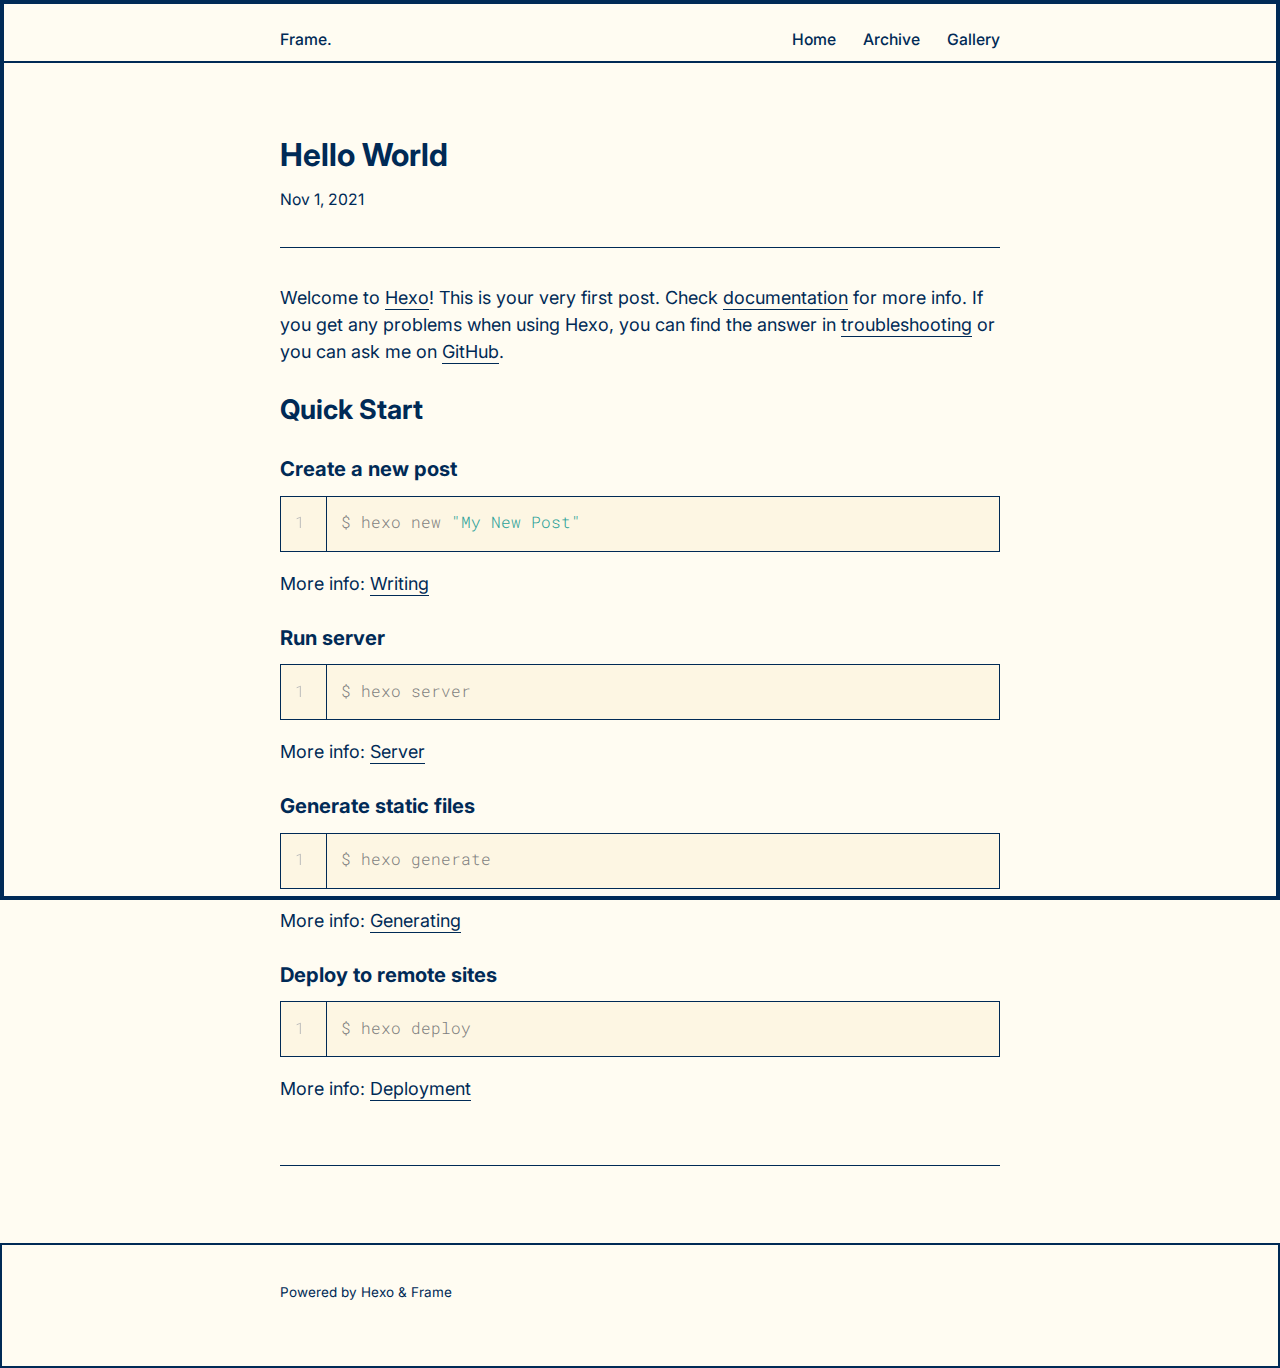
<file: 2021/11/01/hello-world/index.html>
<!DOCTYPE html>
<html lang="en">
  <head>
    <meta charset="UTF-8">
<meta name="viewport"
      content="width=device-width, initial-scale=1.0, maximum-scale=1.0, minimum-scale=1.0">
<meta http-equiv="X-UA-Compatible" content="ie=edge">

    <meta name="author" content="John Doe">







<title>Hello World | Hexo</title>



    <link rel="icon" href="/favicon.ico">



<style>
    @import url('https://fonts.googleapis.com/css2?family=Inter:wght@300;400;500;600;700&family=Noto+Sans+SC:wght@300;400;500;700&family=Roboto+Mono&display=swap');
</style>



    <!-- stylesheets list from _config.yml -->
    
    <link rel="stylesheet" href="/css/style.css">
    




    <!-- scripts list from _config.yml -->
    
    <script src="/js/frame.js"></script>
    







  <meta name="generator" content="Hexo 5.4.0"></head>
  <body>
    <div class="mask-border">
    </div>

    <div class="wrapper">

      <div class="header">
  <div class="flex-container">
    <div class="header-inner">
      <div class="site-brand-container">
        <a href="/">Frame.</a>
      </div>
      <div id="menu-btn" class="menu-btn" onclick="toggleMenu()">
        Menu
      </div>
      <nav class="site-nav">
        <ul class="menu-list">
          
            
              <li class="menu-item">
                <a href="/">Home</a>
              </li> 
                   
          
            
              <li class="menu-item">
                <a href="/archives/">Archive</a>
              </li> 
                   
          
            
              <li class="menu-item">
                <a href="/categories/gallery/">Gallery</a>
              </li> 
                   
          
        </ul>
      </nav>
    </div>
  </div>
</div>


      <div class="main">
        <div class="flex-container">
          <article id="post">

  
    <div class="post-head">
    <div class="post-info">
        <div class="tag-list">
            
        </div>
        <div class="post-title">
            
            
                Hello World
            
            
        </div>
        <span class="post-date">
            Nov 1, 2021
        </span>
    </div>
    <div class="post-img">
        
            <div class="h-line-primary"></div>
              
    </div>
</div>
    <div class="post-content">
    <p>Welcome to <a target="_blank" rel="noopener" href="https://hexo.io/">Hexo</a>! This is your very first post. Check <a target="_blank" rel="noopener" href="https://hexo.io/docs/">documentation</a> for more info. If you get any problems when using Hexo, you can find the answer in <a target="_blank" rel="noopener" href="https://hexo.io/docs/troubleshooting.html">troubleshooting</a> or you can ask me on <a target="_blank" rel="noopener" href="https://github.com/hexojs/hexo/issues">GitHub</a>.</p>
<h2 id="Quick-Start"><a href="#Quick-Start" class="headerlink" title="Quick Start"></a>Quick Start</h2><h3 id="Create-a-new-post"><a href="#Create-a-new-post" class="headerlink" title="Create a new post"></a>Create a new post</h3><figure class="highlight bash"><table><tr><td class="gutter"><pre><span class="line">1</span><br></pre></td><td class="code"><pre><span class="line">$ hexo new <span class="string">&quot;My New Post&quot;</span></span><br></pre></td></tr></table></figure>

<p>More info: <a target="_blank" rel="noopener" href="https://hexo.io/docs/writing.html">Writing</a></p>
<h3 id="Run-server"><a href="#Run-server" class="headerlink" title="Run server"></a>Run server</h3><figure class="highlight bash"><table><tr><td class="gutter"><pre><span class="line">1</span><br></pre></td><td class="code"><pre><span class="line">$ hexo server</span><br></pre></td></tr></table></figure>

<p>More info: <a target="_blank" rel="noopener" href="https://hexo.io/docs/server.html">Server</a></p>
<h3 id="Generate-static-files"><a href="#Generate-static-files" class="headerlink" title="Generate static files"></a>Generate static files</h3><figure class="highlight bash"><table><tr><td class="gutter"><pre><span class="line">1</span><br></pre></td><td class="code"><pre><span class="line">$ hexo generate</span><br></pre></td></tr></table></figure>

<p>More info: <a target="_blank" rel="noopener" href="https://hexo.io/docs/generating.html">Generating</a></p>
<h3 id="Deploy-to-remote-sites"><a href="#Deploy-to-remote-sites" class="headerlink" title="Deploy to remote sites"></a>Deploy to remote sites</h3><figure class="highlight bash"><table><tr><td class="gutter"><pre><span class="line">1</span><br></pre></td><td class="code"><pre><span class="line">$ hexo deploy</span><br></pre></td></tr></table></figure>

<p>More info: <a target="_blank" rel="noopener" href="https://hexo.io/docs/one-command-deployment.html">Deployment</a></p>

</div> 

<script>
    window.onload = detectors();
</script>
    <div class="post-footer">
    <div class="h-line-primary"></div>
    <nav class="post-nav">
        <div class="prev-item">
           
        </div>
        <div class="next-item">
            
        </div>
    </nav>
</div>

  
</article>
        </div>
      </div>
      
      <div class="footer">
    <div class="flex-container">
        <div class="footer-text">
            
            
            
                Powered by <a target="_blank" rel="noopener" href="https://hexo.io/">Hexo</a> & <a target="_blank" rel="noopener" href="https://hexo.io/">Frame</a>
                
        </div>
    </div>
</div>

    </div>

  </body>
</html>
</file>
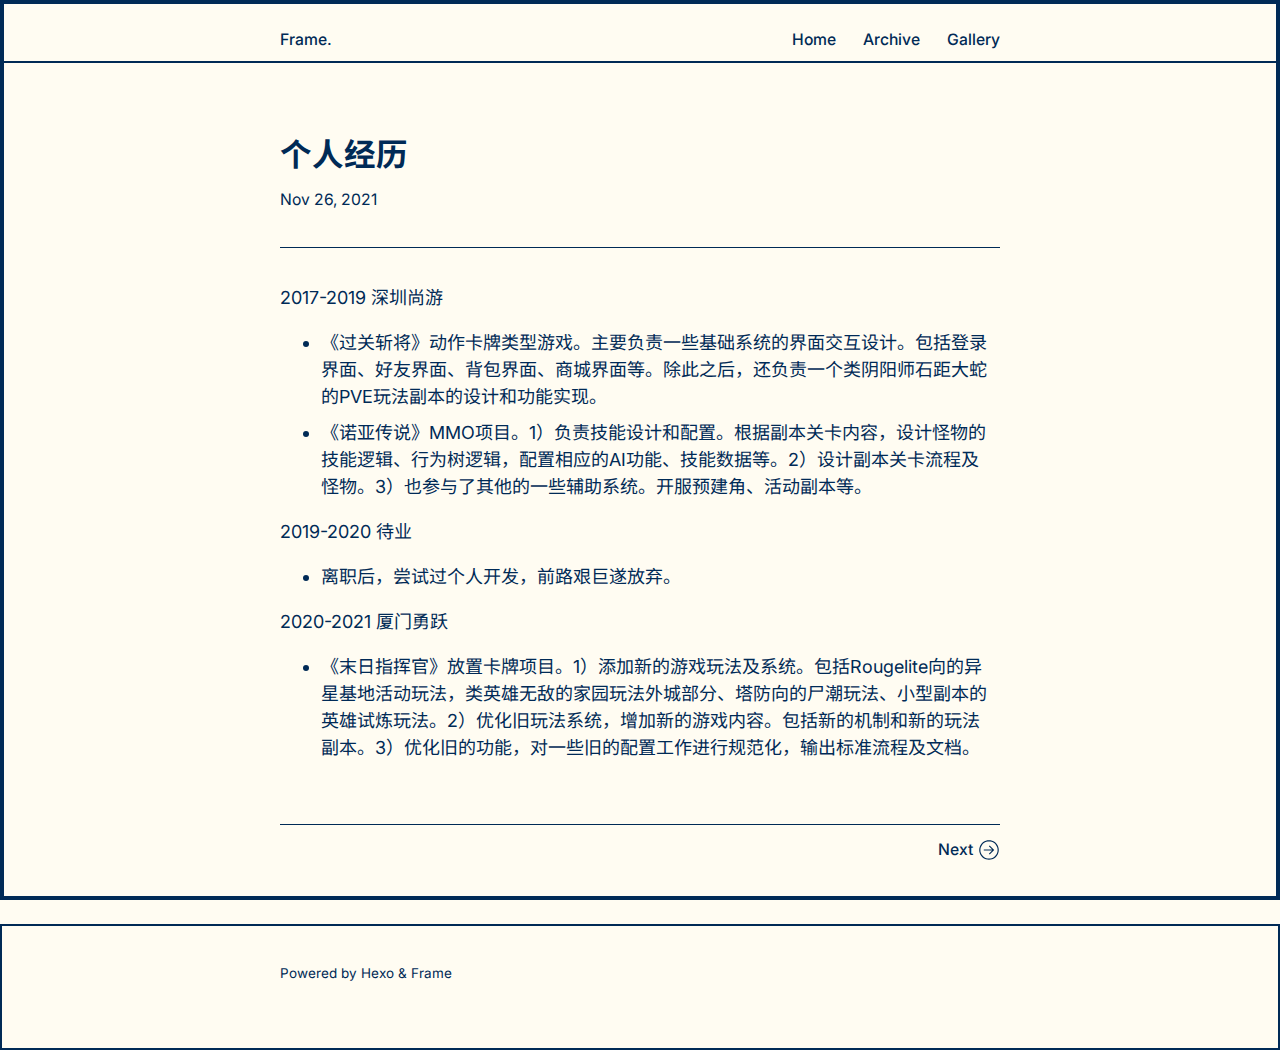
<file: 2021/11/26/个人经历/index.html>
<!DOCTYPE html>
<html lang="en">
  <head>
    <meta charset="UTF-8">
<meta name="viewport"
      content="width=device-width, initial-scale=1.0, maximum-scale=1.0, minimum-scale=1.0">
<meta http-equiv="X-UA-Compatible" content="ie=edge">

    <meta name="author" content="John Doe">







<title>个人经历 | Hexo</title>



    <link rel="icon" href="/favicon.ico">



<style>
    @import url('https://fonts.googleapis.com/css2?family=Inter:wght@300;400;500;600;700&family=Noto+Sans+SC:wght@300;400;500;700&family=Roboto+Mono&display=swap');
</style>



    <!-- stylesheets list from _config.yml -->
    
    <link rel="stylesheet" href="/css/style.css">
    




    <!-- scripts list from _config.yml -->
    
    <script src="/js/frame.js"></script>
    







  <meta name="generator" content="Hexo 5.4.0"></head>
  <body>
    <div class="mask-border">
    </div>

    <div class="wrapper">

      <div class="header">
  <div class="flex-container">
    <div class="header-inner">
      <div class="site-brand-container">
        <a href="/">Frame.</a>
      </div>
      <div id="menu-btn" class="menu-btn" onclick="toggleMenu()">
        Menu
      </div>
      <nav class="site-nav">
        <ul class="menu-list">
          
            
              <li class="menu-item">
                <a href="/">Home</a>
              </li> 
                   
          
            
              <li class="menu-item">
                <a href="/archives/">Archive</a>
              </li> 
                   
          
            
              <li class="menu-item">
                <a href="/categories/gallery/">Gallery</a>
              </li> 
                   
          
        </ul>
      </nav>
    </div>
  </div>
</div>


      <div class="main">
        <div class="flex-container">
          <article id="post">

  
    <div class="post-head">
    <div class="post-info">
        <div class="tag-list">
            
        </div>
        <div class="post-title">
            
            
                个人经历
            
            
        </div>
        <span class="post-date">
            Nov 26, 2021
        </span>
    </div>
    <div class="post-img">
        
            <div class="h-line-primary"></div>
              
    </div>
</div>
    <div class="post-content">
    <p>2017-2019 深圳尚游</p>
<ul>
<li>《过关斩将》动作卡牌类型游戏。主要负责一些基础系统的界面交互设计。包括登录界面、好友界面、背包界面、商城界面等。除此之后，还负责一个类阴阳师石距大蛇的PVE玩法副本的设计和功能实现。</li>
<li>《诺亚传说》MMO项目。1）负责技能设计和配置。根据副本关卡内容，设计怪物的技能逻辑、行为树逻辑，配置相应的AI功能、技能数据等。2）设计副本关卡流程及怪物。3）也参与了其他的一些辅助系统。开服预建角、活动副本等。</li>
</ul>
<p>2019-2020 待业</p>
<ul>
<li>离职后，尝试过个人开发，前路艰巨遂放弃。</li>
</ul>
<p>2020-2021 厦门勇跃</p>
<ul>
<li>《末日指挥官》放置卡牌项目。1）添加新的游戏玩法及系统。包括Rougelite向的异星基地活动玩法，类英雄无敌的家园玩法外城部分、塔防向的尸潮玩法、小型副本的英雄试炼玩法。2）优化旧玩法系统，增加新的游戏内容。包括新的机制和新的玩法副本。3）优化旧的功能，对一些旧的配置工作进行规范化，输出标准流程及文档。</li>
</ul>

</div> 

<script>
    window.onload = detectors();
</script>
    <div class="post-footer">
    <div class="h-line-primary"></div>
    <nav class="post-nav">
        <div class="prev-item">
           
        </div>
        <div class="next-item">
            
                <div class="icon arrow-right"></div>
                <div class="post-link">
                  <a href="/2021/11/26/%E5%86%99%E5%9C%A8%E5%89%8D%E9%9D%A2/">Next</a>  
                </div>  
            
        </div>
    </nav>
</div>

  
</article>
        </div>
      </div>
      
      <div class="footer">
    <div class="flex-container">
        <div class="footer-text">
            
            
            
                Powered by <a target="_blank" rel="noopener" href="https://hexo.io/">Hexo</a> & <a target="_blank" rel="noopener" href="https://hexo.io/">Frame</a>
                
        </div>
    </div>
</div>

    </div>

  </body>
</html>
</file>
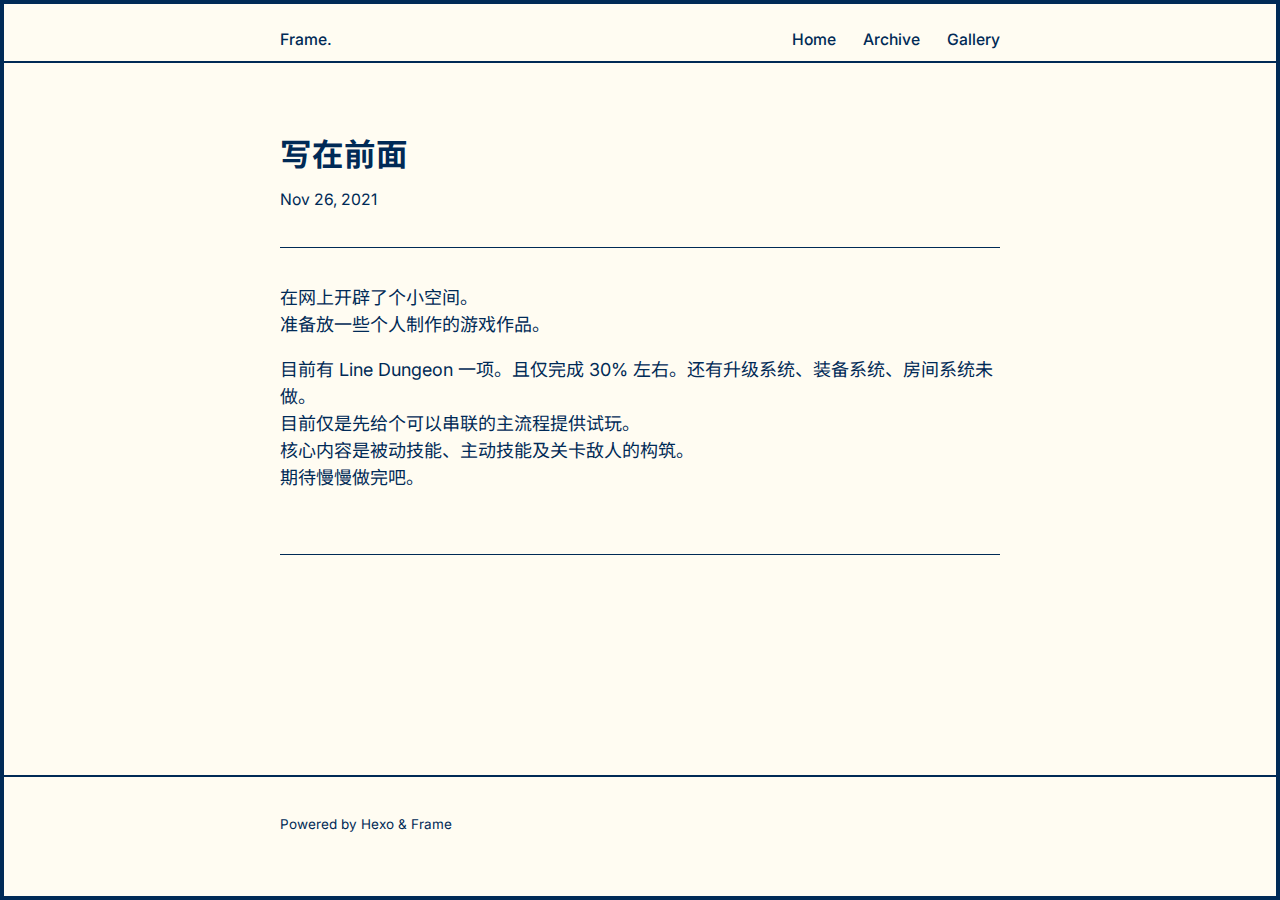
<file: 2021/11/26/写在前面/index.html>
<!DOCTYPE html>
<html lang="en">
  <head>
    <meta charset="UTF-8">
<meta name="viewport"
      content="width=device-width, initial-scale=1.0, maximum-scale=1.0, minimum-scale=1.0">
<meta http-equiv="X-UA-Compatible" content="ie=edge">

    <meta name="author" content="John Doe">







<title>写在前面 | Hexo</title>



    <link rel="icon" href="/favicon.ico">



<style>
    @import url('https://fonts.googleapis.com/css2?family=Inter:wght@300;400;500;600;700&family=Noto+Sans+SC:wght@300;400;500;700&family=Roboto+Mono&display=swap');
</style>



    <!-- stylesheets list from _config.yml -->
    
    <link rel="stylesheet" href="/css/style.css">
    




    <!-- scripts list from _config.yml -->
    
    <script src="/js/frame.js"></script>
    







  <meta name="generator" content="Hexo 5.4.0"></head>
  <body>
    <div class="mask-border">
    </div>

    <div class="wrapper">

      <div class="header">
  <div class="flex-container">
    <div class="header-inner">
      <div class="site-brand-container">
        <a href="/">Frame.</a>
      </div>
      <div id="menu-btn" class="menu-btn" onclick="toggleMenu()">
        Menu
      </div>
      <nav class="site-nav">
        <ul class="menu-list">
          
            
              <li class="menu-item">
                <a href="/">Home</a>
              </li> 
                   
          
            
              <li class="menu-item">
                <a href="/archives/">Archive</a>
              </li> 
                   
          
            
              <li class="menu-item">
                <a href="/categories/gallery/">Gallery</a>
              </li> 
                   
          
        </ul>
      </nav>
    </div>
  </div>
</div>


      <div class="main">
        <div class="flex-container">
          <article id="post">

  
    <div class="post-head">
    <div class="post-info">
        <div class="tag-list">
            
        </div>
        <div class="post-title">
            
            
                写在前面
            
            
        </div>
        <span class="post-date">
            Nov 26, 2021
        </span>
    </div>
    <div class="post-img">
        
            <div class="h-line-primary"></div>
              
    </div>
</div>
    <div class="post-content">
    <p>在网上开辟了个小空间。<br>准备放一些个人制作的游戏作品。</p>
<p>目前有 Line Dungeon 一项。且仅完成 30% 左右。还有升级系统、装备系统、房间系统未做。<br>目前仅是先给个可以串联的主流程提供试玩。<br>核心内容是被动技能、主动技能及关卡敌人的构筑。<br>期待慢慢做完吧。</p>

</div> 

<script>
    window.onload = detectors();
</script>
    <div class="post-footer">
    <div class="h-line-primary"></div>
    <nav class="post-nav">
        <div class="prev-item">
           
        </div>
        <div class="next-item">
            
        </div>
    </nav>
</div>

  
</article>
        </div>
      </div>
      
      <div class="footer">
    <div class="flex-container">
        <div class="footer-text">
            
            
            
                Powered by <a target="_blank" rel="noopener" href="https://hexo.io/">Hexo</a> & <a target="_blank" rel="noopener" href="https://hexo.io/">Frame</a>
                
        </div>
    </div>
</div>

    </div>

  </body>
</html>
</file>
<file: css/style.css>
.flex-container {
  width: 720px;
  margin: 0 auto;
}
html {
  font-size: 18px;
}
@media (max-width: 1600px) {
  html {
    font-size: 18px;
  }
  .flex-container {
    width: 720px;
  }
}
@media (max-width: 1200px) {
  html {
    font-size: 18px;
  }
  .flex-container {
    width: 640px;
  }
}
@media (max-width: 688px) {
  .flex-container {
    display: block;
    width: calc(100% - 48px);
    padding-left: 24px;
    padding-right: 24px;
  }
}
/* normalize.css v8.0.0 | MIT License | github.com/necolas/normalize.css */
html {
  line-height: 1.15 /* 1 */;
  -webkit-text-size-adjust: 100% /* 2 */;
}
body {
  margin: 0;
}
h1 {
  font-size: 2em;
  margin: 0.67em 0;
}
hr {
  box-sizing: content-box /* 1 */;
  height: 0 /* 1 */;
  overflow: visible /* 2 */;
}
pre {
  font-family: monospace, monospace /* 1 */;
  font-size: 1em /* 2 */;
}
a {
  background-color: transparent;
}
abbr[title] {
  border-bottom: none /* 1 */;
  text-decoration: underline /* 2 */;
  text-decoration: underline dotted /* 2 */;
}
b,
strong {
  font-weight: bolder;
}
code,
kbd,
samp {
  font-family: monospace, monospace /* 1 */;
  font-size: 1em /* 2 */;
}
small {
  font-size: 80%;
}
sub,
sup {
  font-size: 75%;
  line-height: 0;
  position: relative;
  vertical-align: baseline;
}
sub {
  bottom: -0.25em;
}
sup {
  top: -0.5em;
}
img {
  border-style: none;
}
button,
input,
optgroup,
select,
textarea {
  font-family: inherit /* 1 */;
  font-size: 100% /* 1 */;
  line-height: 1.15 /* 1 */;
  margin: 0 /* 2 */;
}
button,
input {
  overflow: visible;
}
button,
select {
  text-transform: none;
}
button,
[type="button"],
[type="reset"],
[type="submit"] {
  -webkit-appearance: button;
}
button::-moz-focus-inner,
[type="button"]::-moz-focus-inner,
[type="reset"]::-moz-focus-inner,
[type="submit"]::-moz-focus-inner {
  border-style: none;
  padding: 0;
}
button:-moz-focusring,
[type="button"]-moz-focusring,
[type="reset"]-moz-focusring,
[type="submit"]-moz-focusring {
  outline: 1px dotted ButtonText;
}
fieldset {
  padding: 0.35em 0.75em 0.625em;
}
legend {
  box-sizing: border-box /* 1 */;
  color: inherit /* 2 */;
  display: table /* 1 */;
  max-width: 100% /* 1 */;
  padding: 0 /* 3 */;
  white-space: normal /* 1 */;
}
progress {
  vertical-align: baseline;
}
textarea {
  overflow: auto;
}
[type="checkbox"],
[type="radio"] {
  box-sizing: border-box /* 1 */;
  padding: 0 /* 2 */;
}
[type="number"]::-webkit-inner-spin-button,
[type="number"]::-webkit-outer-spin-button {
  height: auto;
}
[type="search"] {
  -webkit-appearance: textfield /* 1 */;
  outline-offset: -2px /* 2 */;
}
[type="search"]::-webkit-search-decoration {
  -webkit-appearance: none;
}
::-webkit-file-upload-button {
  -webkit-appearance: button /* 1 */;
  font: inherit /* 2 */;
}
details {
  display: block;
}
summary {
  display: list-item;
}
template {
  display: none;
}
[hidden] {
  display: none;
}
.highlight {
  color: #657b83;
}
.highlight table {
  background: #fdf6e3;
}
.highlight .code .comment,
.highlight .code .quote {
  color: #93a1a1;
}
.highlight .code .keyword,
.highlight .code .selector-tag,
.highlight .code .addition {
  color: #859900;
}
.highlight .code .number,
.highlight .code .string,
.highlight .code .meta .meta-string,
.highlight .code .literal,
.highlight .code .doctag,
.highlight .code .regexp {
  color: #2aa198;
}
.highlight .code .title,
.highlight .code .section,
.highlight .code .name,
.highlight .code .selector-id,
.highlight .code .selector-class {
  color: #268bd2;
}
.highlight .code .attribute,
.highlight .code .attr,
.highlight .code .variable,
.highlight .code .template-variable,
.highlight .code .class .title,
.highlight .code .type {
  color: #b58900;
}
.highlight .code .symbol,
.highlight .code .bullet,
.highlight .code .subst,
.highlight .code .meta,
.highlight .code .meta .keyword,
.highlight .code .selector-attr,
.highlight .code .selector-pseudo,
.highlight .code .link {
  color: #cb4b16;
}
.highlight .code .built_in,
.highlight .code .deletion {
  color: #dc322f;
}
.highlight .code .formula {
  background: #eee8d5;
}
.highlight .code .emphasis {
  font-style: italic;
}
.highlight .code .strong {
  font-weight: bold;
}
body {
  margin: 0;
}
.mask-border::before {
  content: '';
  width: 100%;
  height: 100vh;
  border: 4px #002a56 solid;
  position: fixed;
  top: 0;
  left: 0;
  pointer-events: none;
  z-index: 8;
}
.wrapper {
  display: flex;
  flex-direction: column;
  min-height: 100vh;
}
.main {
  flex-grow: 1;
  padding: 0;
  margin: 0;
}
div {
  display: block;
  padding: 0;
  margin: 0;
}
ul {
  list-style: none;
  padding: 0;
  margin: 0;
}
*::before,
*::after {
  box-sizing: border-box;
}
a {
  text-decoration: none;
  color: #002a56;
}
body {
  font-family: 'Inter', 'Noto Sans SC', helvetica, arial;
  font-size: 1rem;
  font-weight: 400;
  line-height: 1.5rem;
  color: #002a56;
  background-color: #fffcf2;
}
.header {
  border: 2px solid #002a56;
  font-size: 0.875rem;
  font-weight: 500;
  line-height: 1.25rem;
  color: #002a56;
}
.header-inner {
  display: flex;
  flex-wrap: nowrap;
  align-items: center;
  margin-top: 1.5rem;
  margin-bottom: 0.5rem;
}
.header-inner #menu-btn {
  display: none;
}
.header-inner .site-nav {
  flex-grow: 1;
  overflow-x: auto;
}
.menu-list {
  text-align: right;
  display: flex;
}
.menu-list .menu-item {
  position: relative;
  margin-left: 1.5rem;
}
.menu-list:before {
  content: "";
  flex-grow: 1;
}
.menu-item:after {
  content: "";
  -webkit-transition: width 0.4s ease-in-out;
  transition: width 0.4s ease-in-out;
  position: absolute;
  left: 0;
  bottom: 0;
  width: 0;
  border-bottom: solid 1px #002a56;
}
.menu-item:hover:after {
  width: 100%;
}
.menu-item-active:after {
  border-bottom: solid 2px;
  width: 100%;
}
@media (max-width: 688px) {
  .header-inner {
    flex-wrap: wrap;
  }
  .header-inner #menu-btn {
    display: block !important;
    text-align: right;
    min-width: 50%;
    width: auto;
  }
  .header-inner #menu-btn .icon {
    float: right;
  }
  .header-inner .site-brand-container {
    min-width: 50%;
    width: auto;
  }
  .header-inner .site-nav {
    width: 100%;
  }
  .header-inner .site-nav .menu-list {
    height: 0;
    overflow: hidden;
  }
  .header-inner .site-nav .menu-list .menu-item {
    margin-right: 0;
    margin-left: auto;
    margin-top: 0.5rem;
  }
  .header-inner .site-nav .active {
    margin-top: 0.75rem;
    height: auto;
    flex-direction: column;
  }
}
.footer {
  margin-top: 3.5rem;
  border: 2px #002a56 solid;
  font-size: 0.75rem;
  font-weight: 400;
  line-height: 1.25rem;
  color: #002a56;
}
.footer .footer-text {
  margin-top: 2rem;
  margin-bottom: 3.5rem;
}
.post-list a {
  background-image: linear-gradient(#fffcf2, #fffcf2), linear-gradient(#002a56, #002a56);
  background-size: 100% 1px, 0% 1px;
  background-position: 100% 100%, 0 100%;
  background-repeat: no-repeat, no-repeat;
  transition: background-size 0.6s linear;
}
.post-list a:hover {
  background-size: 0 1px, 100% 1px;
}
.year-title {
  margin-top: 3.5rem;
  margin-bottom: 0.75rem;
  font-size: 1.75rem;
  font-weight: 700;
  line-height: 2.25rem;
  color: #ced6df;
}
.post-list-item {
  display: flex;
  flex-wrap: nowrap;
  margin-top: 0.75rem;
  align-items: top;
}
.post-list-item .post-title {
  flex-grow: 1;
  font-family: 'Inter', 'Noto Sans SC', helvetica, arial;
  font-size: 1rem;
  font-weight: 400;
  line-height: 1.5rem;
  color: #002a56;
  font-variation-settings: 'wght' 500;
}
.post-list-item .post-date {
  margin-left: 1.5rem;
  min-width: 8rem;
  text-align: right;
  font-size: 0.875rem;
  font-weight: 400;
  line-height: 1.25rem;
  color: #002a56;
  line-height: 1.5rem;
  color: #9faab5;
}
@media (max-width: 480px) {
  .post-list-item {
    flex-wrap: wrap;
  }
  .post-list-item .post-title {
    width: 100%;
  }
  .post-list-item .post-date {
    margin-left: 0;
    width: 100%;
    text-align: left;
  }
}
.post-gallery-list .h-line-secondary {
  margin-top: 0.75rem;
}
.post-gallery-list .h-line-secondary:last-child {
  display: none;
}
.post-gallery-item {
  display: flex;
  margin-top: 3.5rem;
  margin-bottom: 0.75rem;
}
.post-gallery-item .post-info {
  margin-right: 1.5rem;
  width: 50%;
  display: flex;
  flex-direction: column;
}
.post-gallery-item .post-info .post-title {
  margin-bottom: 0.75rem;
  font-size: 1.75rem;
  font-weight: 700;
  line-height: 2.25rem;
  color: #002a56;
}
.post-gallery-item .post-info .post-date {
  font-size: 0.875rem;
  font-weight: 400;
  line-height: 1.25rem;
  color: #002a56;
}
.post-gallery-item .post-img {
  width: 50%;
}
.post-gallery-item a {
  background-image: linear-gradient(#fffcf2, #fffcf2), linear-gradient(#002a56, #002a56);
  background-size: 100% 1px, 0% 1px;
  background-position: 100% 100%, 0 100%;
  background-repeat: no-repeat, no-repeat;
  transition: background-size 0.6s linear;
}
.post-gallery-item a:hover {
  background-size: 0 1px, 100% 1px;
}
@media (max-width: 480px) {
  .post-gallery-item {
    flex-wrap: wrap;
  }
  .post-gallery-item .post-info {
    width: 100%;
  }
  .post-gallery-item .post-img {
    width: 100%;
    margin-top: 0.75rem;
  }
}
.paginator {
  margin-top: 3.5rem;
}
.pagination {
  margin-top: 0.75rem;
  font-size: 0.875rem;
  font-weight: 500;
  line-height: 1.25rem;
  color: #002a56;
  display: flex;
}
.pagination:before {
  content: "";
  flex-grow: 1;
}
.page-number {
  position: relative;
  margin-left: 1.5rem;
}
.page-number:after {
  content: "";
  -webkit-transition: width 0.4s ease-in-out;
  transition: width 0.4s ease-in-out;
  position: absolute;
  left: 0;
  bottom: 0;
  width: 0;
  border-bottom: solid 1px #002a56;
}
.page-number:hover:after {
  width: 100%;
}
.pagination .current:after {
  border-bottom: solid 2px;
  width: 100%;
}
.pagination .space {
  margin-left: 1.5rem;
}
.profile {
  margin-top: 3.5rem;
  display: flex;
  flex-direction: row-reverse;
}
.profile .profile-content {
  width: 50%;
  margin: 0 1.5rem 0 0;
}
.profile .profile-content .profile-title {
  margin-top: 0;
  margin-bottom: 0.5rem;
}
.profile .profile-content .profile-body {
  margin-top: 0;
  margin-bottom: 2rem;
}
.profile .profile-content .profile-title {
  font-size: 1.75rem;
  font-weight: 700;
  line-height: 2.25rem;
  color: #002a56;
}
.profile .profile-content .profile-body {
  font-family: 'Inter', 'Noto Sans SC', helvetica, arial;
  font-size: 1rem;
  font-weight: 400;
  line-height: 1.5rem;
  color: #002a56;
}
.profile .profile-content .profile-link {
  margin-top: 0;
  margin-bottom: 0.75rem;
  font-size: 0.875rem;
  font-weight: 500;
  line-height: 1.25rem;
  color: #002a56;
}
.profile .profile-image {
  width: 50%;
}
@media (max-width: 480px) {
  .profile {
    flex-wrap: wrap;
  }
  .profile .profile-content {
    width: 100%;
    margin-top: 0.75rem;
  }
  .profile .profile-image {
    width: 100%;
  }
}
.post-content {
  margin-top: 2rem;
}
h1,
h2,
h3,
h4,
h5,
h6 {
  margin-top: 1.5rem;
  margin-bottom: 0.75rem;
}
h1 {
  font-size: 1.75rem;
  font-weight: 700;
  line-height: 2.25rem;
  color: #002a56;
}
h2 {
  font-size: 1.5rem;
  font-weight: 700;
  line-height: 2rem;
  color: #002a56;
}
h3 {
  font-size: 1.125rem;
  font-weight: 700;
  line-height: 1.5rem;
  color: #002a56;
}
h4 {
  font-size: 1rem;
  font-weight: 700;
  line-height: 1.25rem;
  color: #002a56;
}
h5 {
  font-size: 1rem;
  font-weight: 600;
  line-height: 1.25rem;
  color: #002a56;
}
h6 {
  font-size: 1rem;
  font-weight: 500;
  line-height: 1.25rem;
  color: #002a56;
}
p {
  font-family: 'Inter', 'Noto Sans SC', helvetica, arial;
  font-size: 1rem;
  font-weight: 400;
  line-height: 1.5rem;
  color: #002a56;
}
strong {
  font-size: 1rem;
  font-weight: 700;
  line-height: 1.5rem;
  color: #002a56;
}
em {
  font-size: 1rem;
  font-weight: 400;
  font-style: italic;
  line-height: 1.5rem;
  color: #002a56;
}
del {
  font-size: 1rem;
  font-weight: 400;
  line-height: 1.5rem;
  text-decoration: line-through;
  color: #002a56;
}
.post-content a {
  padding-bottom: 2px;
  background-image: linear-gradient(#002a56, #002a56), linear-gradient(#002a56, #002a56);
  background-size: 100% 1px, 0 2px;
  background-position: 100% 100%, 0 100%;
  background-repeat: no-repeat, no-repeat;
  transition: background-size 0.6s linear;
}
.post-content a:hover {
  background-size: 100% 1px, 100% 2px;
}
blockquote {
  margin-left: 0;
  margin-right: 0;
  margin-top: 1rem;
  border-left: 0.25rem solid #9faab5;
}
blockquote p {
  margin-left: 1rem;
  margin-top: 0;
  margin-bottom: 0;
  margin-right: 1rem;
  padding-top: 0.5rem;
  padding-bottom: 0.5rem;
}
blockquote blockquote {
  margin-left: 1rem;
  margin-top: 0;
  margin-bottom: 0;
}
.post-content li {
  font-family: 'Inter', 'Noto Sans SC', helvetica, arial;
  font-size: 1rem;
  font-weight: 400;
  line-height: 1.5rem;
  color: #002a56;
  margin-top: 0.5rem;
}
.post-content ol {
  padding-left: 1.5rem;
  margin-left: 0.75rem;
  margin-right: 0.75rem;
  margin-top: 1rem;
}
.post-content ol ol {
  margin-top: 0.5rem;
}
.post-content ul {
  padding-left: 1.5rem;
  margin-left: 0.75rem;
  margin-right: 0.75rem;
  margin-top: 1rem;
}
.post-content ul ul {
  margin-top: 0.5rem;
}
.post-content ul li {
  list-style-type: disc;
}
.post-content .task-list {
  padding-left: 0;
}
.post-content .task-list .task-list-item {
  list-style: none;
}
dl dt {
  padding: 0.5rem 0;
  font-size: 1rem;
  font-weight: 700;
  line-height: 1.5rem;
  color: #002a56;
}
dl dt::after {
  content: " :";
}
dl dd {
  margin: 0;
}
.post-head {
  margin-top: 3.5rem;
}
.post-head .post-info {
  width: 100%;
  display: flex;
  flex-direction: column;
}
.post-head .post-info .post-title {
  margin-bottom: 0.75rem;
  font-size: 1.75rem;
  font-weight: 700;
  line-height: 2.25rem;
  color: #002a56;
}
.post-head .post-info .post-date {
  font-size: 0.875rem;
  font-weight: 400;
  line-height: 1.25rem;
  color: #002a56;
}
.post-head .post-img {
  margin-top: 2rem;
}
.post-footer {
  margin-top: 3.5rem;
}
.post-footer a {
  background-image: linear-gradient(#fffcf2, #fffcf2), linear-gradient(#002a56, #002a56);
  background-size: 100% 1px, 0% 1px;
  background-position: 100% 100%, 0 100%;
  background-repeat: no-repeat, no-repeat;
  transition: background-size 0.6s linear;
}
.post-footer a:hover {
  background-size: 0 1px, 100% 1px;
}
.post-nav {
  margin-top: 0.75rem;
  display: flex;
  flex-wrap: wrap;
  font-size: 0.875rem;
  font-weight: 500;
  line-height: 1.25rem;
  color: #002a56;
}
.post-nav .prev-item {
  display: flex;
  text-align: left;
  min-width: 50%;
  align-items: center;
}
.post-nav .prev-item .arrow-left {
  margin-right: 0.25rem;
}
.post-nav .next-item {
  display: flex;
  flex-direction: row-reverse;
  text-align: right;
  min-width: 50%;
  align-items: center;
}
.post-nav .next-item .arrow-right {
  margin-left: 0.25rem;
}
code {
  font-family: 'Roboto Mono', menlo, monospace;
  font-size: 0.875rem;
  line-height: 1rem;
  color: #0177aa;
}
.code pre span {
  font-family: 'Roboto Mono', menlo, monospace;
  font-size: 0.875rem;
  line-height: 1rem;
  color: #7e7e7e;
}
.highlight {
  margin: 0 0 1rem 0;
}
.highlight .line {
  width: 3rem;
}
td.gutter {
  width: 1rem;
  position: -webkit-sticky;
  position: sticky;
  left: 0;
}
td.gutter span {
  font-family: 'Roboto Mono', menlo, monospace;
  font-size: 0.875rem;
  line-height: 1rem;
  color: #bababa;
}
td.gutter pre {
  overflow-x: visible;
}
td span {
  line-height: 0.25rem;
}
pre {
  margin: 0;
  overflow-x: auto;
}
table,
td,
th {
  border: #002a56 solid 1px;
  width: 100%;
  text-align: left;
}
table {
  border-collapse: collapse;
  table-layout: fixed;
}
td,
th {
  padding: 0.75rem;
}
th {
  font-variation-settings: 'wght' 500;
}
td {
  font-variation-settings: 'wght' 300;
}
table,
tboby,
tr,
td {
  background-color: inherit;
}
.highlight>table {
  min-width: fit-content;
}
@media (max-width: 480px) {
  .block-table {
    display: block;
    overflow-x: auto;
  }
}
img {
  width: 100%;
  height: auto;
}
.video-container {
  width: 100%;
  padding-top: 56.25%;
  position: relative;
}
.video-container>iframe {
  position: absolute;
  top: 0;
  left: 0;
  width: 100%;
  height: 100%;
}
.gist td {
  border: 0;
}
.gist a {
  color: #9faab5;
  background-image: none !important;
}
blockquote>footer {
  margin: 0 1rem;
  padding: 0.5rem 0;
  font-size: 0.75rem;
  color: #9faab5;
}
blockquote>footer cite {
  margin-left: 0.5rem;
}
blockquote>footer cite::before {
  content: " — ";
}
blockquote>footer strong {
  color: #9faab5;
  font-size: 0.75rem;
}
blockquote>footer a {
  color: #9faab5;
  background-image: none !important;
}
figcaption {
  font-family: roboto-mono, menlo, monospace;
  font-size: 0.75rem;
  padding: 0.5rem 0;
  color: #9faab5;
}
figcaption span {
  padding-right: 0.5rem;
}
figcaption a {
  color: #9faab5;
  background-image: none !important;
}
blockquote.pullquote.left {
  float: left;
}
blockquote.pullquote.right {
  float: right;
}
ul li.task-list-item {
  position: relative;
}
ul li.task-list-item>input[type=checkbox] {
  list-style: none;
  background: none;
  appearance: none;
  -webkit-appearance: none;
  -moz-appearance: none;
  width: 1.5rem;
  display: inline-block;
  border: none;
  opacity: 1;
}
ul li.task-list-item>input[type=checkbox][checked]:before {
  background: #002a56;
  -webkit-mask-image: url("../icon/checkbox-checked.svg");
  -webkit-mask-position: center center;
  mask-image: url("../icon/checkbox-checked.svg");
  -webkit-mask-repeat: no-repeat;
}
ul li.task-list-item>input[type=checkbox]:before {
  background: #002a56;
  -webkit-mask-image: url("../icon/checkbox-default.svg");
  -webkit-mask-position: center center;
  mask-image: url("../icon/checkbox-default.svg");
  -webkit-mask-repeat: no-repeat;
}
ul li.task-list-item>input[type=checkbox]:after,
ul li.task-list-item>input[type=checkbox]:before {
  display: block;
  position: absolute;
  content: "X";
  color: transparent;
  left: 0;
  top: 0;
  width: 1.25rem;
  height: 1.5rem;
  background-size: contain;
  background-repeat: no-repeat;
  background-position-x: 0;
  background-position-y: center;
  --webkit-touch-callout: none;
}
.icon {
  display: block;
  background-color: #002a56;
  width: 1.25rem;
  height: 1.25rem;
}
.arrow-up {
  -webkit-mask-image: url("../icon/arrow-up.svg");
  mask-image: url("../icon/arrow-up.svg");
}
.arrow-left {
  -webkit-mask-image: url("../icon/arrow-left.svg");
  mask-image: url("../icon/arrow-left.svg");
}
.arrow-right {
  -webkit-mask-image: url("../icon/arrow-right.svg");
  mask-image: url("../icon/arrow-right.svg");
}
.h-line-primary {
  background-color: #002a56;
  height: 1px;
}
.h-line-secondary {
  background-color: #9faab5;
  height: 1px;
}
hr {
  background-color: #ced6df;
  height: 1px;
  border: 0;
}
.tag-list {
  display: flex;
  flex-wrap: wrap;
  margin-bottom: 0.5rem;
}
.tag-title {
  margin: 0.75rem 0;
  color: #9faab5;
  font-size: 0.875rem;
}
.tag-title a {
  color: #9faab5;
}
.post-tag {
  font-size: 0.75rem;
  font-weight: 500;
  line-height: 1rem;
  border: 1px solid #002a56;
  margin-right: 0.25rem;
  margin-bottom: 0.25rem;
  padding: 0.25rem 0.5rem 0.25rem 0.5rem;
  border-radius: 1rem;
}
.post-tag a {
  background-image: none !important;
}
.post-tag:hover {
  background-color: #002a56;
}
.post-tag:hover a {
  color: #fffcf2;
}
</file>
